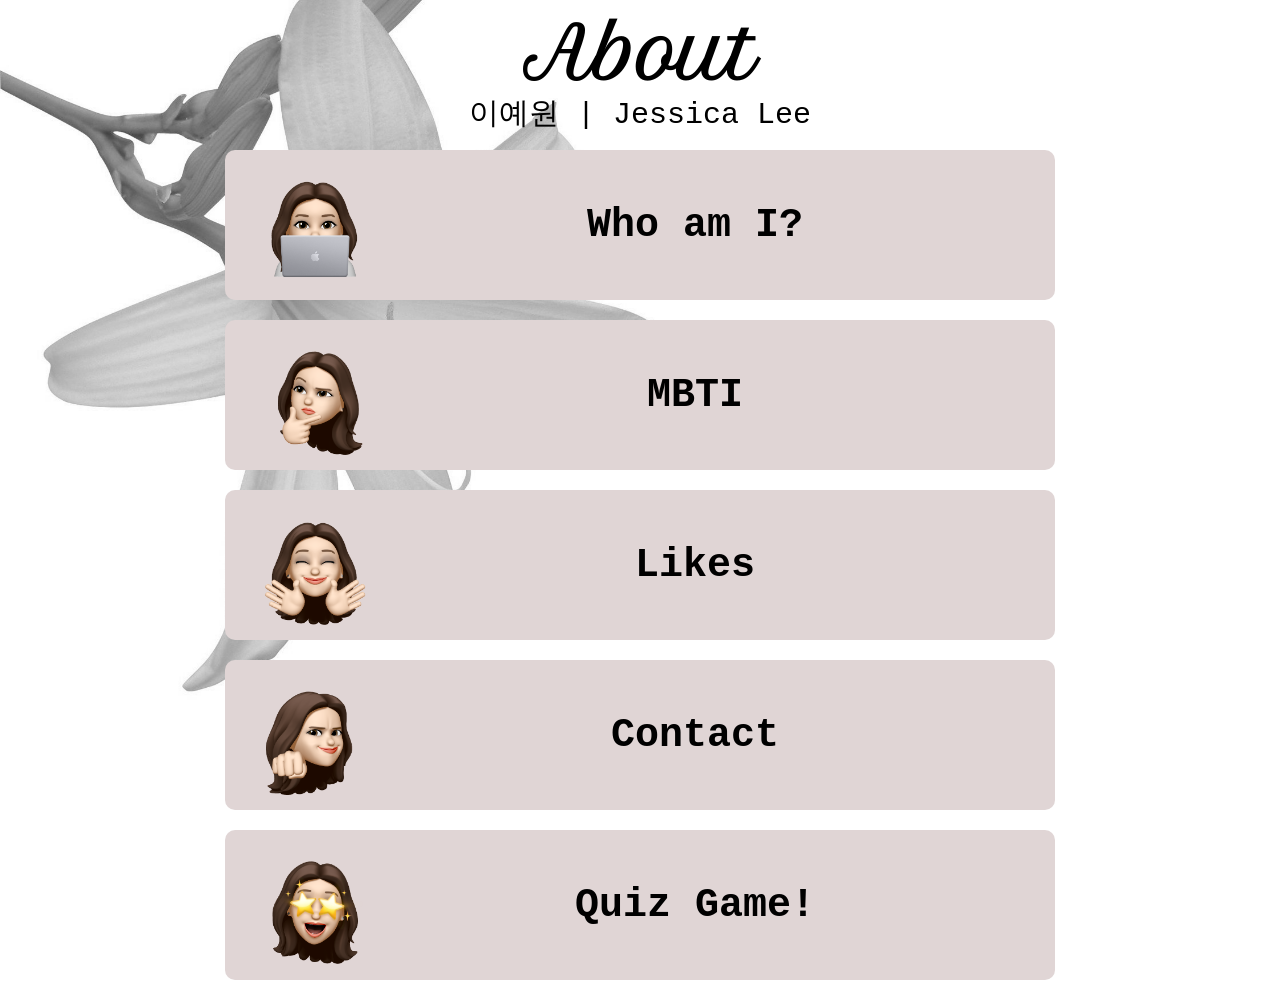
<file: index.html>
<!DOCTYPE html>
<html lang="en">
<head>
    <meta charset="UTF-8">
    <meta name="viewport" content="width=device-width, initial-scale=1.0"/>
    <meta http-equiv="X-UA-Compatible" content="ie=edge" />
    <title>About Jessica</title>
    <link rel="icon" href="memoji1.png" />
    <link rel="stylesheet" href="styles.css" />
    <link rel="preconnect" href="https://fonts.gstatic.com">
<link href="https://fonts.googleapis.com/css2?family=Petit+Formal+Script&display=swap" rel="stylesheet">
</head>
<body>
    <img src="flower.jpg" class="background">
    <h1 class="title">About</h1>
    <h2 class="name">이예원 | Jessica Lee</h2>
    
<div class="boxes">
    <div class="aboutbox">
        <img src="memoji3.png" class="icon"/>
        <div class="alldiv div_whoami">
        <button id="whoami">
        <p class="section section_whoami" onclick>Who am I?</p>
        <p class="allcontents contents_whoami">안녕하세요! 이예원이라고 합니다. wecode의 첫 사전 스터디 과제를 맞이하여
            자기소개 페이지를 만들어 보았습니다.🦄 저는 캐나다에서 인사 경영 전공을 하여 관련 업무로 5년간 일하였습니다.
            그러던 중 직업에 대한 고민을 많이 하게 되었고 새로운 공부와 경험을 하고싶어 한국에 들어오게 되었습니다.
            처음에는 주변의 영향으로 웹 개발에 관심이 갔고, 오랜 시간 고민 끝에 wecode와의 여정을 결정하게 되었습니다.
            걱정도 앞서지만, 좋은 분들과 소중한 배움과 경험을 할 생각에 설렙니다. 잘 부탁 드려요. 🙋🏻‍♀️
             </p>
        </button>
        </div>
    </div>

    <div class="aboutbox">
        <img src="memoji4.png" class="icon" />
        <div class="alldiv div_contact">
          <button id="mbti">
            <p class="section section_mbti">MBTI</p>
            <p class="allcontents contents_mbti">
                <br><a href="https://www.16personalities.com/ko/%EC%84%B1%EA%B2%A9%EC%9C%A0%ED%98%95-isfp" target="_blank" class="link_mbti">호기심 많은 예술가 <br> ISFP-T</a>
            </p>
          </button>
        </div>
    </div>

    <div class="aboutbox">
        <img src="memoji5.png" class="icon" />
        <div class="alldiv div_likes">
        <button>
        <p class="section section_likes">Likes</p>
        <p class="allcontents contents_likes">
            • 일기 쓰기 📖
            <br>• 커피 마시기 ☕️ 
            <br>• 맛있는 음식과 반주와 수다 🤤
            <br>• 좋은 음악 듣기 (r&b/soul, jazz, house)
            <br>• 테니스 보기! 🎾 <br>(제일 좋아하는 선수: Dominic Thiem, Roger Federer)
        </p>
        </button>
        </div>
    </div>
        
    <div class="aboutbox">
        <img src="memoji6.png" class="icon" />
        <div class="alldiv div_contact">
        <button>
        <p class="section section_contact">Contact</p>
        <p class="allcontents contents_contact">
            <a href="mailto:to.jessywlee@gmail.com" target="_blank">EMAIL</a>
            <a href="https://github.com/jessywlee/" target="_blank">GITHUB</a>
            <a href="https://www.instagram.com/jessywlee/" target="_blank">INSTAGRAM</a>
            <a href="https://jessywlee.medium.com/" target="_blank">MEDIUM</a>
        </p>
        </button>
        </div>
    </div>

    <div class="aboutbox">
        <img src="memoji7.png" class="icon" />
        <div class="alldiv div_contact">
        <button>
        <p class="section section_quiz">Quiz Game!</p>
        <p class="allcontents contents_quiz">
            <a href="quiz/index.html" target="_blank">간단한 컴퓨터 지식 퀴즈 GO!</a>
        </p>
        </button>
        </div>
    </div>
    </div>

   

    
</body>
</html>
</file>
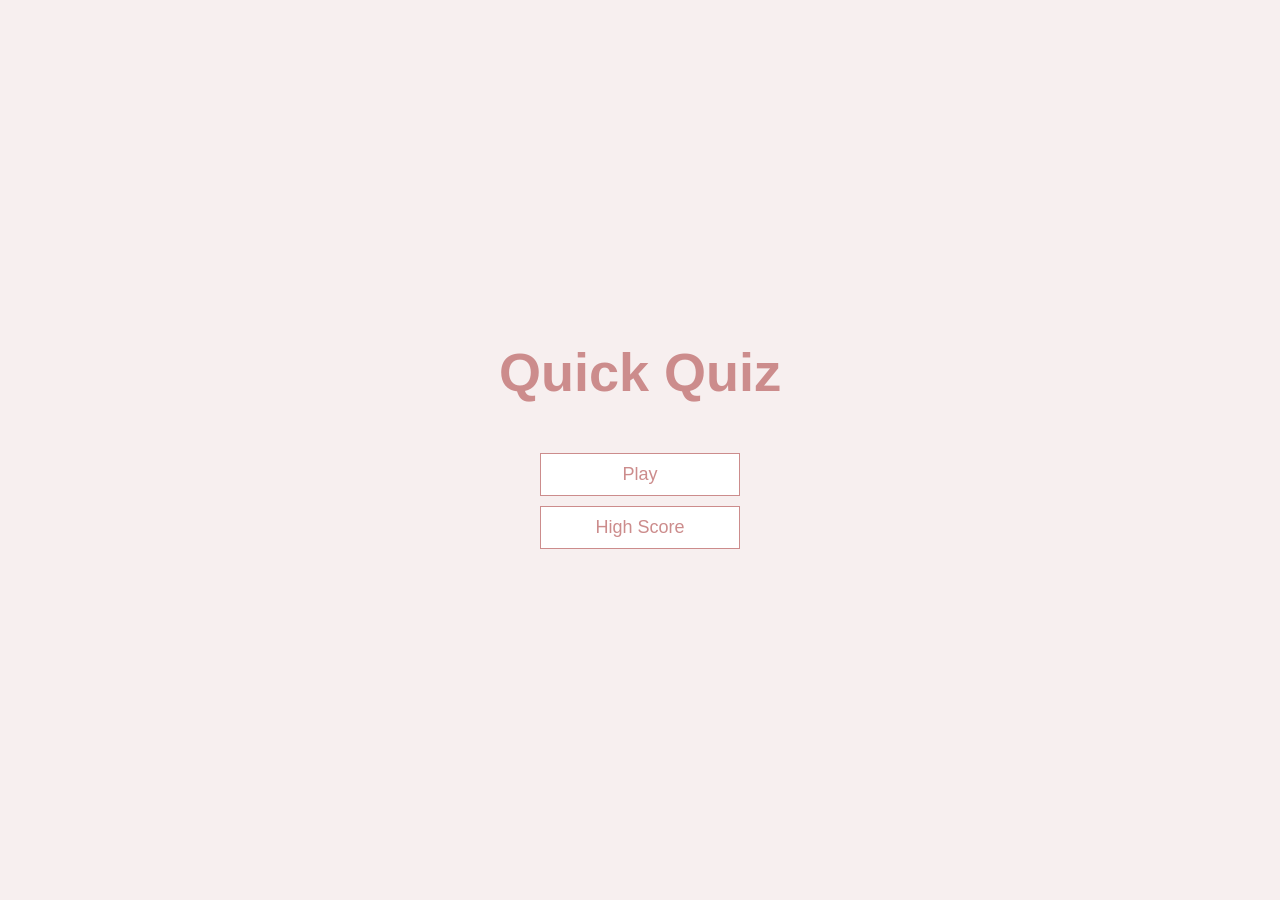
<file: quiz/index.html>
<!DOCTYPE html>
<html lang="en">
<head>
    <meta charset="UTF-8">
    <meta http-equiv="X-UA-Compatible" content="IE=edge">
    <meta name="viewport" content="width=device-width, initial-scale=1.0">
    <title>Quiz Game!</title>
    <link rel="stylesheet" href="app.css" />
</head>
<body>
    <div class="container">
        <div id="home" class="flex-center flex-column">
            <h1>Quick Quiz</h1>
            <a class="btn" href="game.html">Play</a>
            <a class="btn" href="highscores.html">High Score</a>
        </div>
    </div>
</body>
</html>
</file>
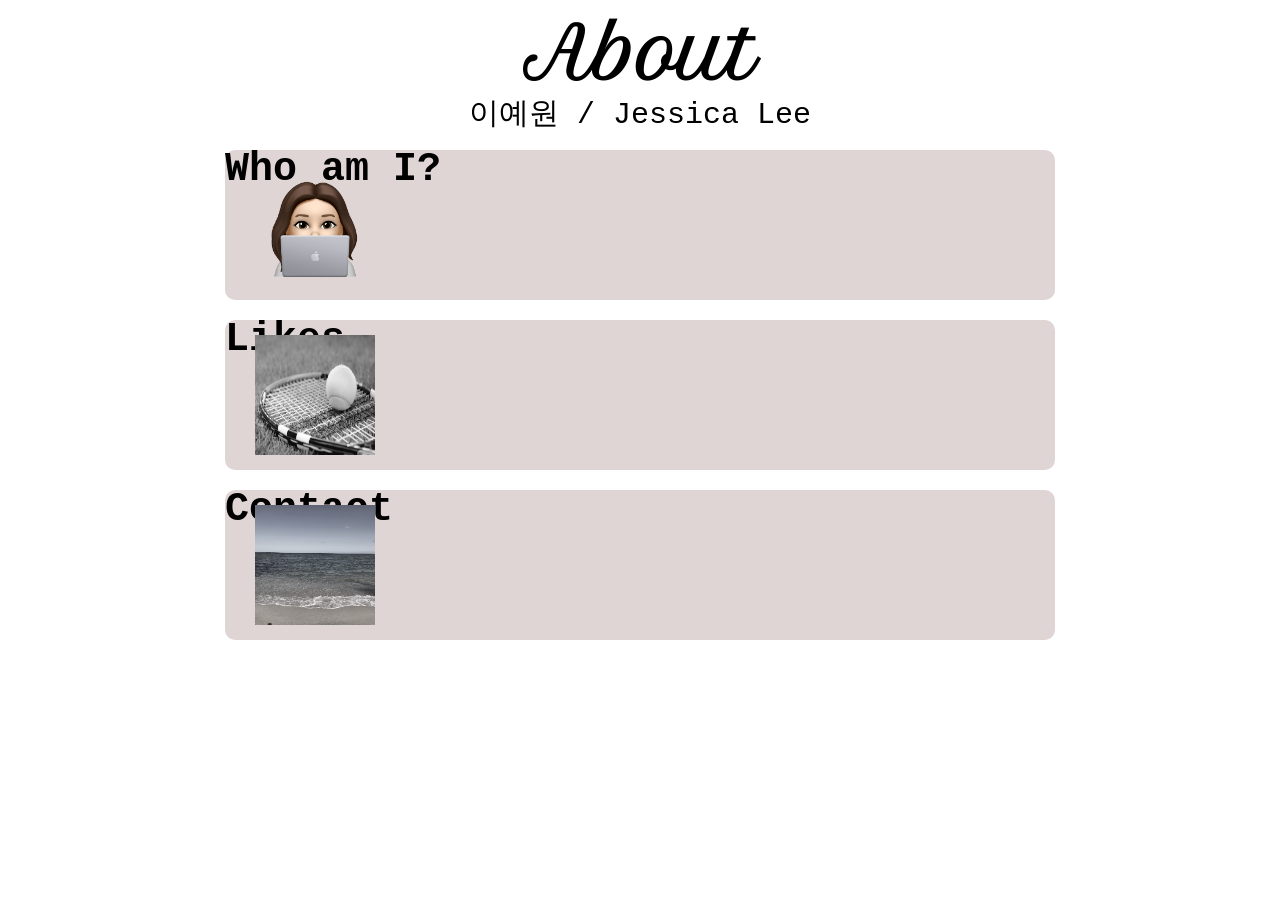
<file: aboutme.html>
<!DOCTYPE html>
<html lang="en">
<head>
    <meta charset="UTF-8">
    <meta name="viewport" content="width=device-width, initial-scale=1.0"/>
    <meta http-equiv="X-UA-Compatible" content="ie=edge" />
    <title>About Jessica</title>
    <link rel="icon" href="memoji1.png" />
    <link rel="stylesheet" href="styles.css" />
    <link rel="preconnect" href="https://fonts.gstatic.com">
<link href="https://fonts.googleapis.com/css2?family=Petit+Formal+Script&display=swap" rel="stylesheet">
</head>
<body>
    <header class="title">About</header>
    <h2 class="name">이예원 / Jessica Lee</h2>
    <div class="aboutbox">
        <img src="memoji3.png" class="icon"/>
        <div class="alldiv div_whoami">
        <p class="section section_whoami">Who am I?</p>
        <p class="allcontents contents_whoami">안녕하세요! 이예원이라고 합니다. wecode의 첫 사전 스터디 과제를 맞이하여
            자기소개 페이지를 만들어 보았습니다.🦄 저는 캐나다에서 학업을 마치고 전공 관련 업무로 5년간 일하면서
            하루 대부분의 시간을 보내게 되는 나의 직업에 대한 고민을 많이 하게됐고, 새로운 공부와 경험을 하고싶어 한국에 들어오게 되었습니다.
            처음에는 주변의 영향으로 웹 개발에 관심이 갔고, 오랜 시간 고민 끝에 wecode와의 여정을 결정하게 되었습니다.
            걱정도 앞서지만, 좋은 분들과 소중한 배움과 경험을 할 생각에 설렙니다. 잘 부탁 드려요. 🙋🏻‍♀️
             </p>
        </div>
    </div>

    <div class="aboutbox">
        <img src="tennis-3437567_1920.jpeg" class="icon" />
        <div class="alldiv div_likes">
        <p class="section section_likes">Likes</p>
        <ul class="allcontents contents_likes">
            <li>커피 마시기 ☕️ </li>
            <li>맛있는 음식과 반주 🤤</li>
            <li>수다 떨기 👄</li>
            <li>테니스 보기! 🎾
            <br>(제일 좋아하는 선수: Dominic Thiem, Roger Federer)</li>
        </ul>
        </div>
    </div>
        
    <div class="aboutbox">
        <img src="IMG_9062.jpg" class="icon" />
        <div class="alldiv div_contact">
        <p class="section section_contact">Contact</p>
        <p class="allcontents contents_contact">
            <a href="mailto=to.jessywlee@gmail.com" target="_blank">EMAIL</a>
            <a href="https://github.com/jessywlee/">GITHUB</a>
            <a href="https://www.instagram.com/jessywlee/">INSTAGRAM</a>
        </p>
        </div>
    </div>

    
</body>
</html>
</file>
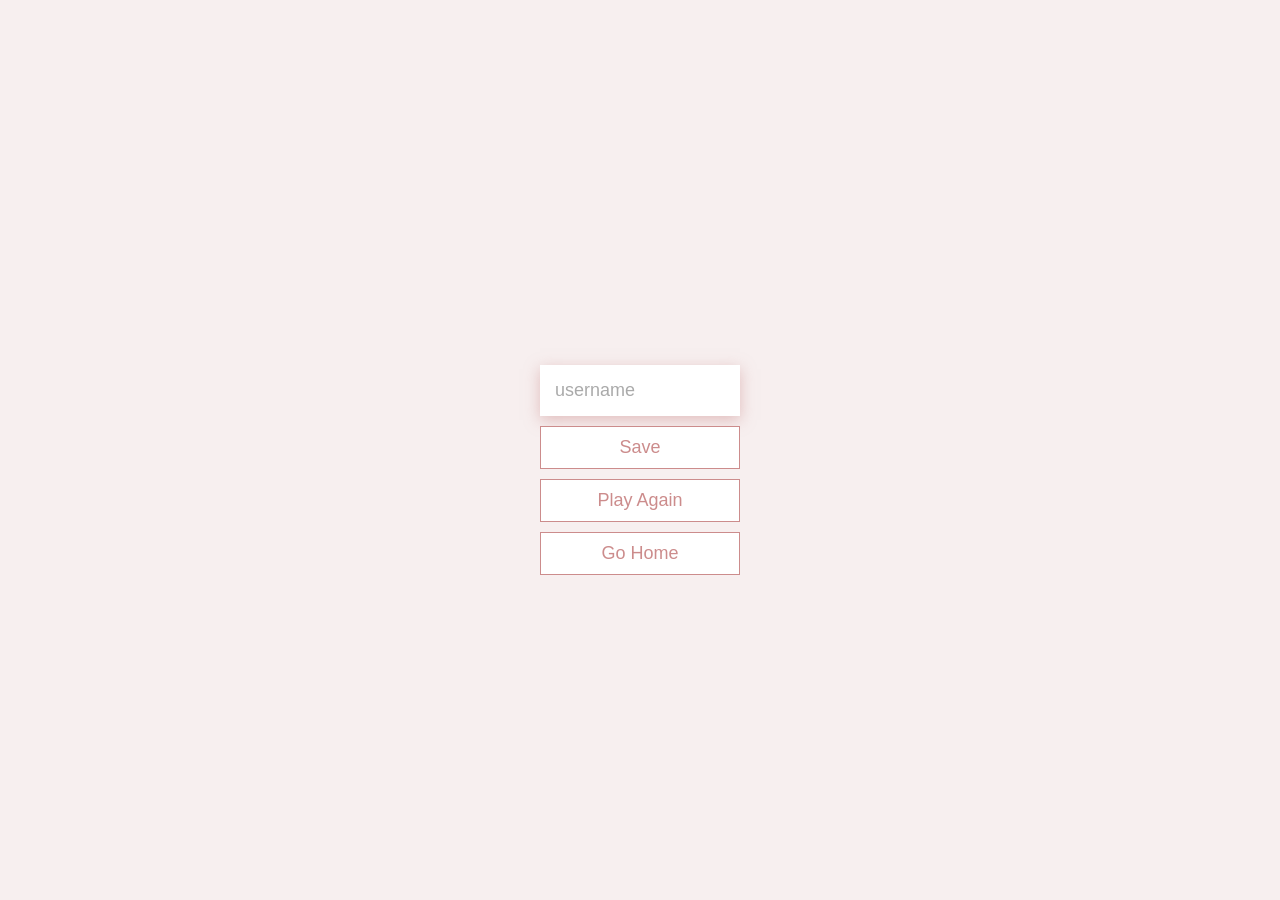
<file: quiz/end.html>
<!DOCTYPE html>
<html lang="en">
<head>
    <meta charset="UTF-8">
    <meta http-equiv="X-UA-Compatible" content="IE=edge">
    <meta name="viewport" content="width=device-width, initial-scale=1.0">
    <title>Congrats!</title>
    <link rel="stylesheet" href="app.css" />
</head>
<body>
    <div class="container">
        <div id="end" class="flex-center flex-column">
            <h1 id="finalScore">0</h1>
            <form>
                <input 
                type="text" 
                name="username" 
                id="username" 
                placeholder="username" />
                <button 
                type="submit" 
                class="btn" 
                id="saveScoreBtn"
                onclick="saveHighScore(event)"
                disabled>
                Save
                </button>
            </form>
            <a class="btn" href="game.html">Play Again</a>
            <a class="btn" href="index.html">Go Home</a>
           
        </div>
    </div>
    <script src="end.js"></script>
</body>
</html>
</file>
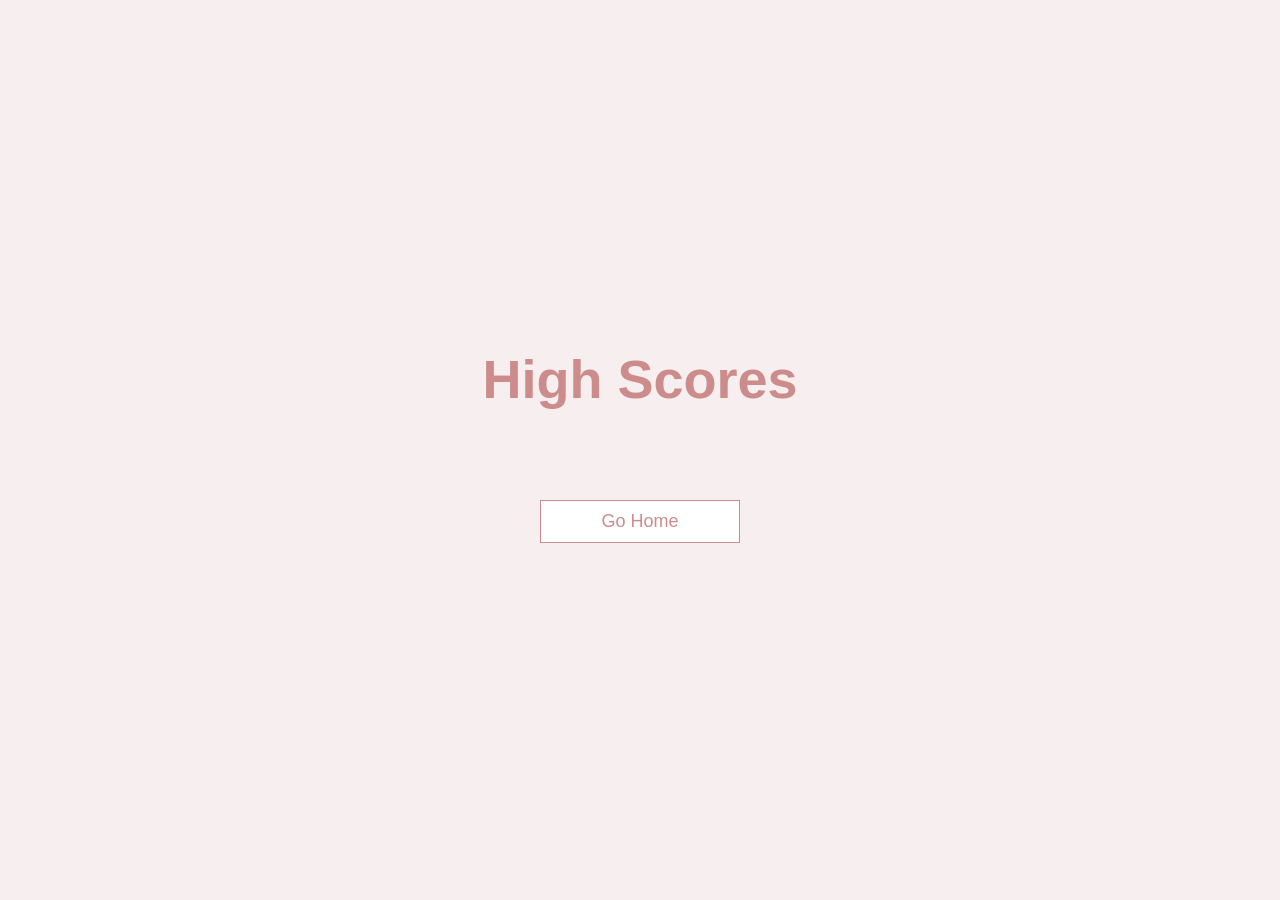
<file: quiz/highscores.html>
<!DOCTYPE html>
<html lang="en">
<head>
    <meta charset="UTF-8">
    <meta http-equiv="X-UA-Compatible" content="IE=edge">
    <meta name="viewport" content="width=device-width, initial-scale=1.0">
    <title>High Scores</title>
    <link rel="stylesheet" href="app.css" />

</head>
<body>
    <div class="container">
        <div id="highScores" class="flex-center flex-column">
            <h1 id="finalScore">High Scores</h1>
            <ul id="highScoresList"></ul>
            <a href="index.html" class="btn">Go Home</a>
        </div>
    </div>
    <script src="highscores.js"></script>
</body>
</html>
</file>
<file: styles.css>
@import "reset.css";

body {
    font-family: -apple-system, BlinkMacSystemFont, 'Segoe UI', Roboto, Oxygen, Ubuntu, Cantarell, 'Open Sans', 'Helvetica Neue', sans-serif;
    display: flex;
    flex-direction: column;
    align-items: center;
    background-color:white;
    width: 100%;
    height: 100%;
}

.title{
    padding-top: 20px;
    font-size: 70px;
    font-weight: 800;
    position: relative;
    font-family: 'Petit Formal Script', cursive;
}


.name {
    padding-top: 10px;
    padding-bottom: 20px;
    color: black;
    font-family: 'Courier New', Courier, monospace;
    font-size: 30px;
    z-index: 2;
}

.background {
  position: fixed;
  width: 700px;
  height: 700px;
  left: 0;
  opacity: 0.8;
}



.aboutbox {
  
  width: 830px;
  height: 150px;
  border-radius: 10px;
  position: relative;
  background-color: #e0d5d5;
  margin-bottom: 20px;
 
}

.icon {
  width: 120px;
  height: 120px;
  position: absolute;
  margin-left: 30px;
  margin-top: 15px;
}



button {
  border: none;
  background: none;
  position: absolute;
  left: 160px;
  width: 620px;
  height: 150px;


}

.section {
  font-family:'Courier New', Courier, monospace;
  font-size: 40px;
  font-weight: bold;
  
}


.allcontents {
  display: none;
  font-family:'Courier New', Courier, monospace;
  
}

.contents_whoami {
  font-size: 15px;
}


.contents_mbti {
 font-size: 30px;
 position: relative;
 bottom: 20px;

}


.contents_likes {
  font-size: 15px;
  
}

a {
  text-decoration: none;
  color: black;
}

.contents_contact {
  flex-direction: row;
  font-size: 30px;
  text-decoration: none;
}

.contents_quiz {
  font-size: 30px;
}
/*button hover effect*/

@keyframes fadeIn {
  from {
    opacity: 0;
  }

  to {
    opacity: 1;
  }
}

button:hover .section {
  display: none;
  animation: fadeIn 2s;
  
}

button:hover .allcontents{
  display:inline;
  animation: fadeIn 2s;
  
}

/* mobile screen */
@media screen and (max-width: 850px) {
  .aboutbox {
    width: 360px;
    height:350px;

  }

  button {
    left: 0;
    top: 70px;
    width: 360px;
    height: 300px;
  }
 #whoami {
    top: 80px;
  }
  .icon {
    width: 110px;
    height: 100px;
    left: 100px;
    top: 10px;
  }


  
}
</file>
<file: quiz/app.css>
@import "game.css";
@import "highscores.css";

:root {
    background-color: #f7efef;
    font-size: 62.5%;
    /* default size is 16 px. 62.5% is 10px. */
}

*{
    box-sizing: border-box; 
    /* to include border size in the box size */
    font-family:-apple-system, BlinkMacSystemFont, 'Segoe UI', Roboto, Oxygen, Ubuntu, Cantarell, 'Open Sans', 'Helvetica Neue', sans-serif;
    margin: 0;
    padding:0;
    color: #333;
}

h1,
h2,
h3,
h4 {
  margin-bottom: 1rem;
}

h1 {
  font-size: 5.4rem;
  color: #cc8c8c;
  margin-bottom: 5rem;
}

h1 > span {
  font-size: 2.4rem;
  font-weight: 500;
}

h2 {
  font-size: 4.2rem;
  margin-bottom: 4rem;
  font-weight: 700;
}

h3 {
  font-size: 2.8rem;
  font-weight: 500;
}

/* Utilities */

.container {
    width: 100vw;
    height: 100vh;
    display: flex;
    justify-content: center;
    align-items: center;
    max-width: 80rem;
    margin: 0 auto;
    padding: 2rem;
}

.container > * {
    width: 100%;
}

.flex-column {
    display: flex;
    flex-direction: column;
  }
  
  .flex-center {
    justify-content: center;
    align-items: center;
  }
  
  .justify-center {
    justify-content: center;
  }
  
  .text-center {
    text-align: center;
  }
  
  .hidden {
    display: none;
  }
  
  /* Buttons */

  .btn {
    font-size: 1.8rem;
    padding: 1rem 0;
    width: 20rem;
    text-align: center;
    border: 0.1rem solid #cc8c8c;
    margin-bottom: 1rem;
    text-decoration: none;
    color: #cc8c8c;
    background-color: white;
  }
  
  .btn:hover {
    cursor: pointer;
    box-shadow: 0 0.4rem 1.4rem 0 rgba(204, 140, 140, 0.5);
    transform: translateY(-0.1rem);
    transition: transform 150ms;
  }
  
  .btn[disabled]:hover {
    cursor: not-allowed;
    box-shadow: none;
    transform: none;
  }

  /* FORMS */
  form {
    width:100%;
    display: flex;
    flex-direction: column;
    align-items: center;
  }

  input {
    margin-bottom: 1rem;
    width: 20rem;
    padding: 1.5rem;
    font-size: 1.8rem;
    border: none;
    box-shadow: 0 0.4rem 1.4rem 0 rgba(204, 140, 140, 0.5);
  }

  input::placeholder {
    color: #aaa;
  }
</file>
